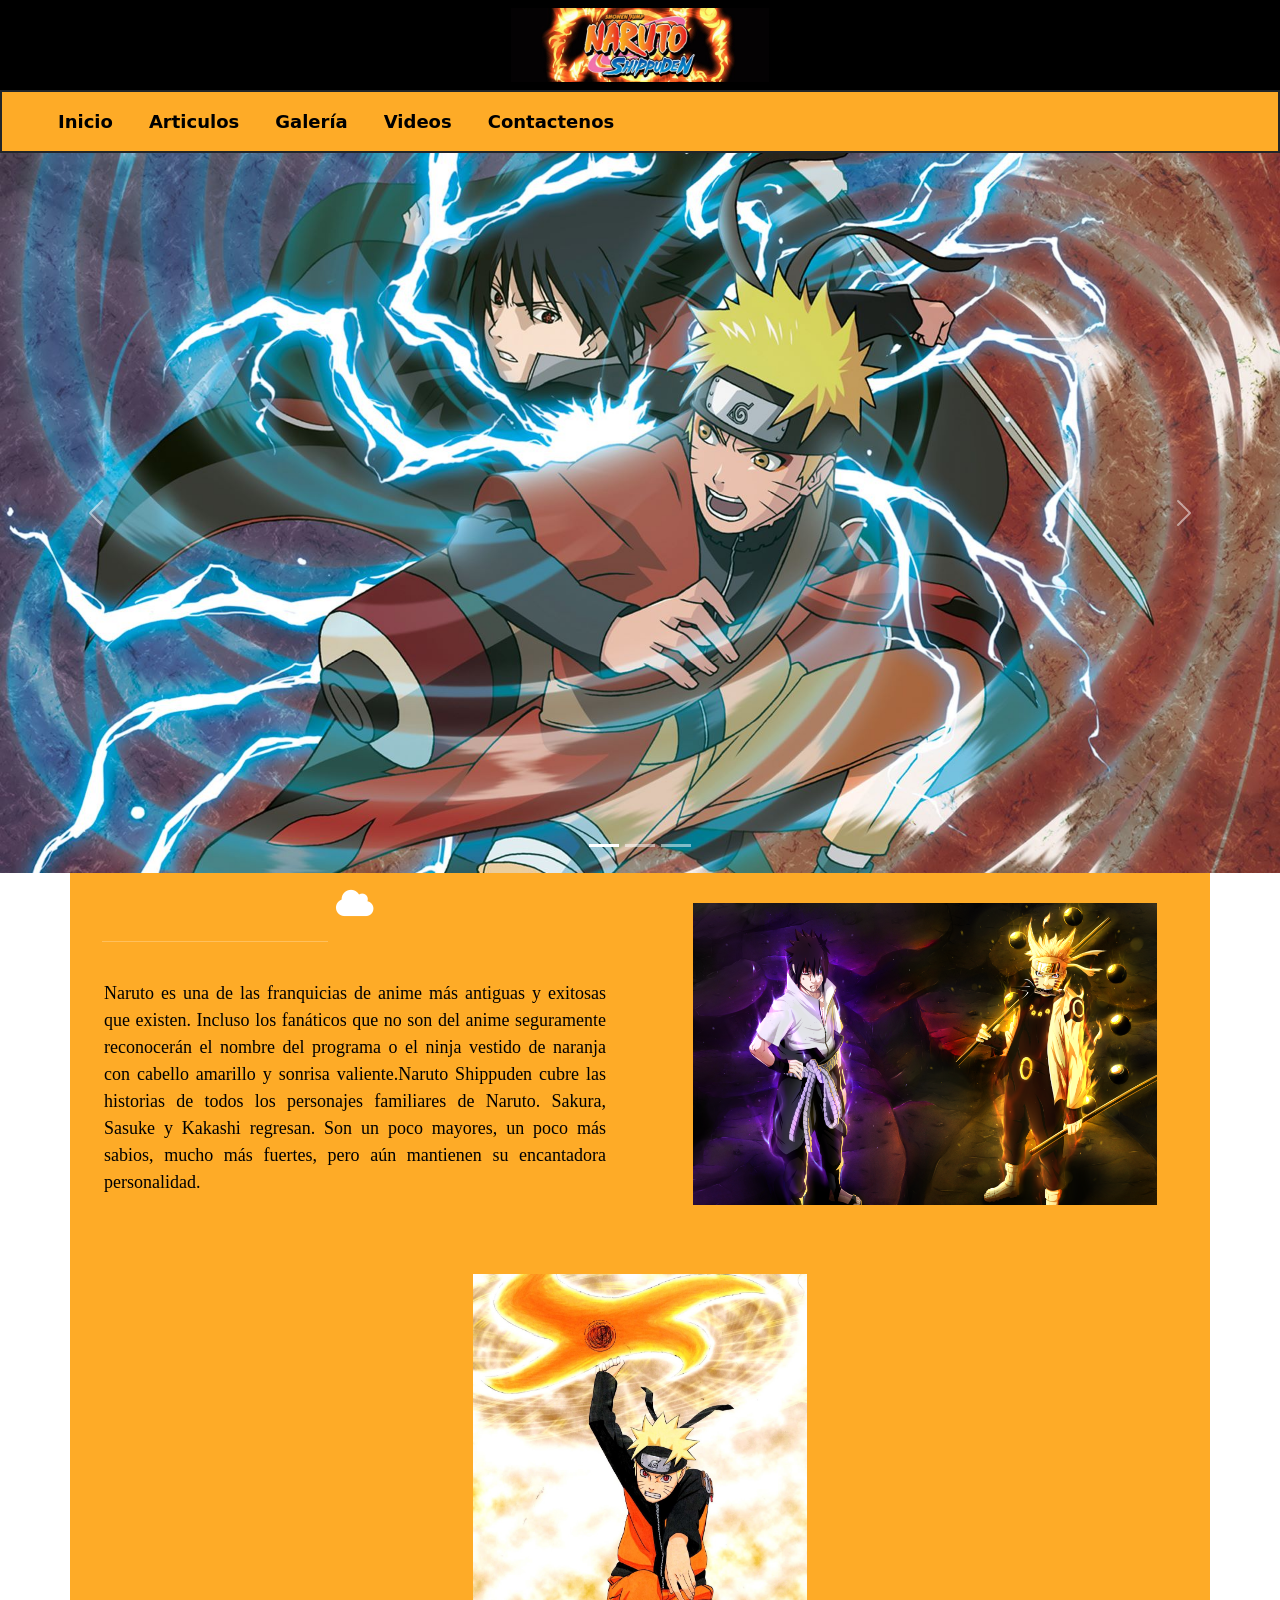
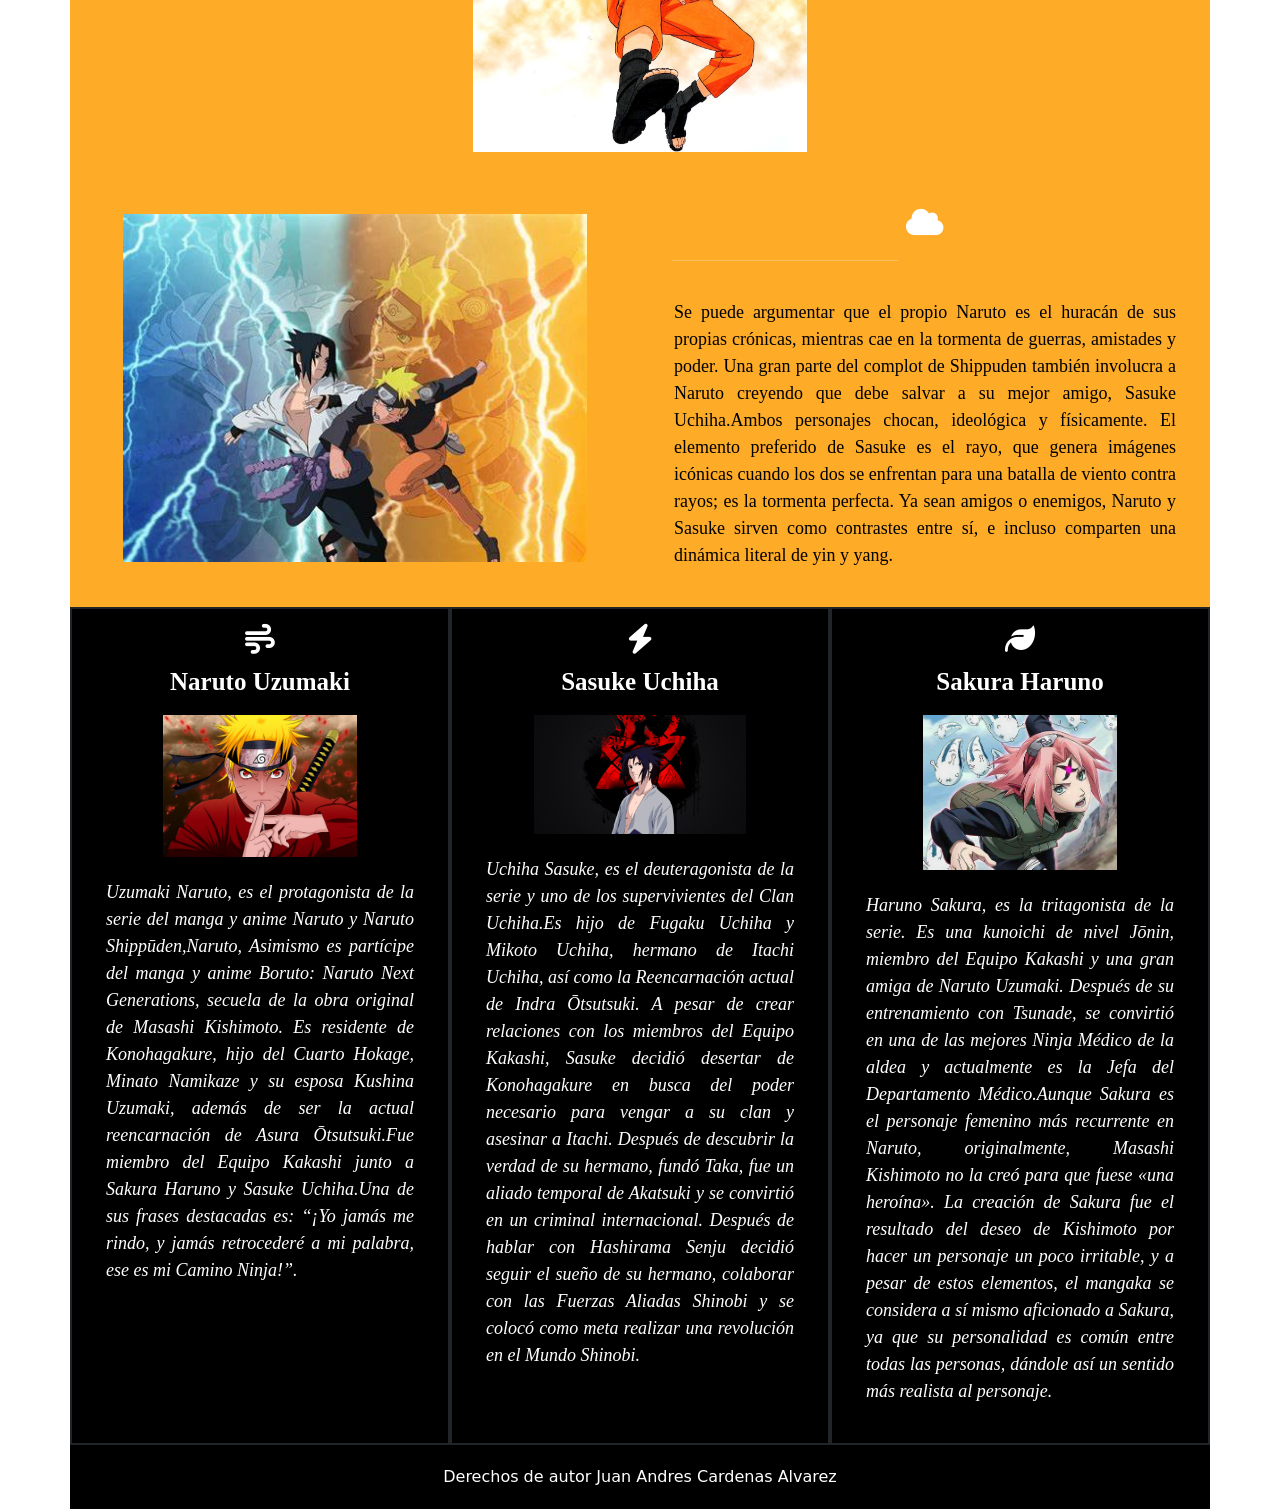
<file: index.html>
<!DOCTYPE html>
<html>
<head>
<meta charset="utf-8" />
<title>NARUTO</title>

   <!-- estilo sitio web-->
   <link href="css/estilo.css" type="text/css" rel="stylesheet">

   <!--  Enlace a bootstrap-->
   <link rel="stylesheet" href="css/bootstrap/bootstrap.min.css">
   
   <!--enlace iconos-->
   <link rel="stylesheet" href="fontawesome/css/all.css">

</head>
<body >
<center
   <!-- arma una fila -->
 <div class="row">
    <div  id="logo" class="logo col-lg-12">
    <img src="img/img32.jpg" width="20%">
    </div>   
 </div>
 <center>
 
    <!-- menu -->
     <nav class="navbar navbar-expand-lg "  style="background-color:#feab27;">
          <div class="container-fluid">
          <a class="navbar-brand" href="#"></a>
          <button class="navbar-toggler" type="button" data-bs-toggle="collapse" data-bs-target="#navbarNavAltMarkup"    aria-controls="navbarNavAltMarkup" aria-expanded="false" aria-label="Toggle navigation">
          <span class="navbar-toggler-icon"></span>
          </button>
          <div class="collapse navbar-collapse" id="navbarNavAltMarkup">
          <div class="navbar-nav">
          <a class="nav-link" aria-current="page" href="index.html">Inicio</a>
          <a class="nav-link" href="articulo.html">Articulos</a>
          <a class="nav-link" href="galeria.html">Galería</a>
          <a class="nav-link " href="videos.html">Videos</a>
           <a class="nav-link " href="contactenos.html">Contactenos</a>
          </div>
          </div>
          </div>
       </nav>
  
 
    <!-- banner-slider -->
 <header>
 <div id="carouselExampleIndicators" class="carousel slide" data-bs-ride="true">
  <div class="carousel-indicators">
    <button type="button" data-bs-target="#carouselExampleIndicators" data-bs-slide-to="0" class="active" aria-current="true" aria-label="Slide 1"></button>
    <button type="button" data-bs-target="#carouselExampleIndicators" data-bs-slide-to="1" aria-label="Slide 2"></button>
    <button type="button" data-bs-target="#carouselExampleIndicators" data-bs-slide-to="2" aria-label="Slide 3"></button>
  </div>
  <div class="carousel-inner">
    <div class="carousel-item active">
      <img src="img/img4.jpg" class="d-block w-100" width="100%">
    </div>
    <div class="carousel-item">
      <img src="img/img1.jpg" class="d-block w-100" width="100%">
    </div>
    <div class="carousel-item">
      <img src="img/img35.jpg" class="d-block w-100" width="100%">
    </div>
  </div>
  <button class="carousel-control-prev" type="button" data-bs-target="#carouselExampleIndicators" data-bs-slide="prev">
    <span class="carousel-control-prev-icon" aria-hidden="true"></span>
    <span class="visually-hidden">Anterior</span>
  </button>
  <button class="carousel-control-next" type="button" data-bs-target="#carouselExampleIndicators" data-bs-slide="next">
    <span class="carousel-control-next-icon" aria-hidden="true"></span>
    <span class="visually-hidden">Siguiente</span>
  </button>
</div>
 
 </header>
 
    <!-- contenedor -->
 <div class="container">
    <!-- aside- articulos -->
     <aside id="texto1" class="row">
           <article  class="col-lg-6">
            <span class="fas fa-cloud | " id="icono"></span>
           <hr>
           <p>Naruto es una de las franquicias de anime más antiguas y exitosas que existen. Incluso los fanáticos que no son del anime seguramente reconocerán el nombre del programa o el ninja vestido de naranja con cabello amarillo y sonrisa valiente.Naruto Shippuden cubre las historias de todos los personajes familiares de Naruto. Sakura, Sasuke y Kakashi regresan. Son un poco mayores, un poco más sabios, mucho más fuertes, pero aún mantienen su encantadora personalidad.</p>
           </article> 
            <article class="col-lg-6">
           <img src="img/img11.png" width="85%">
           </article>  
     </aside>
     
     <!-- section -->
     <section class="row">
    
     <article  class="col-lg-12">
     <img src="img/img9.jpg" width="30%">
     </article>
    
     </section>
     
      <!-- aside- articulos -->
     <aside id="texto" class="row">
     <article class="col-lg-6">
     <img src="img/img15.jpg" width="85%">
     </article>
     <article  class="col-lg-6">
      <span class="fas fa-cloud |" id="icono"></span>
     <hr>
     <p >Se puede argumentar que el propio Naruto es el huracán de sus propias crónicas, mientras cae en la tormenta de guerras, amistades y poder. Una gran parte del complot de Shippuden también involucra a Naruto creyendo que debe salvar a su mejor amigo, Sasuke Uchiha.Ambos personajes chocan, ideológica y físicamente. El elemento preferido de Sasuke es el rayo, que genera imágenes icónicas cuando los dos se enfrentan para una batalla de viento contra rayos; es la tormenta perfecta. Ya sean amigos o enemigos, Naruto y Sasuke sirven como contrastes entre sí, e incluso comparten una dinámica literal de yin y yang.
     </article>   
     </aside>
     
      <!-- aside- articulos -->
     <aside id="art2" class="row">
     <article class="col-lg-4">
     <span class="fas fa-wind " id="icono"></span>
     <h3>Naruto Uzumaki</h3>
     <img src="img/img3.jpg" width="55%">
     <p> Uzumaki Naruto, es el protagonista de la serie del manga y anime Naruto y Naruto Shippūden,Naruto, Asimismo es partícipe del manga y anime Boruto: Naruto Next Generations, secuela de la obra original de Masashi Kishimoto. Es residente de Konohagakure, hijo del Cuarto Hokage, Minato Namikaze y su esposa Kushina Uzumaki, además de ser la actual reencarnación de Asura Ōtsutsuki.Fue miembro del Equipo Kakashi junto a Sakura Haruno y Sasuke Uchiha.Una de sus frases destacadas es: “¡Yo jamás me rindo, y jamás retrocederé a mi palabra, ese es mi Camino Ninja!”.</p>
     
     </article>   
      <article class="col-lg-4">
        <span class="fas fa-bolt" id="icono"></span>
      <h3>Sasuke Uchiha</h3>
      <img src="img/img13.jpg" width="60%">
      <p>Uchiha Sasuke, es el deuteragonista de la serie y uno de los supervivientes del Clan Uchiha.Es hijo de Fugaku Uchiha y Mikoto Uchiha, hermano de Itachi Uchiha, así como la Reencarnación actual de Indra Ōtsutsuki. A pesar de crear relaciones con los miembros del Equipo Kakashi, Sasuke decidió desertar de Konohagakure en busca del poder necesario para vengar a su clan y asesinar a Itachi. Después de descubrir la verdad de su hermano, fundó Taka, fue un aliado temporal de Akatsuki y se convirtió en un criminal internacional. Después de hablar con Hashirama Senju decidió seguir el sueño de su hermano, colaborar con las Fuerzas Aliadas Shinobi y se colocó como meta realizar una revolución en el Mundo Shinobi.</p>
      </article>   
       <article class="col-lg-4">
       <span class="fas fa-leaf " id="icono"></span>
       <h3>Sakura Haruno</h3>
       <img src="img/img20.jpg" width="55%">
       <p>Haruno Sakura, es la tritagonista de la serie. Es una kunoichi de nivel Jōnin, miembro del Equipo Kakashi y una gran amiga de Naruto Uzumaki. Después de su entrenamiento con Tsunade, se convirtió en una de las mejores Ninja Médico de la aldea y actualmente es la Jefa del Departamento Médico.Aunque Sakura es el personaje femenino más recurrente en Naruto, originalmente, Masashi Kishimoto no la creó para que fuese «una heroína». La creación de Sakura fue el resultado del deseo de Kishimoto por hacer un personaje un poco irritable, y a pesar de estos elementos, el mangaka se considera a sí mismo aficionado a Sakura, ya que su personalidad es común entre todas las personas, dándole así un sentido más realista al personaje.</p>
       </article>   
     </aside>
      
      <footer>Derechos de autor  Juan Andres Cardenas Alvarez</footer>


  </div>
 

</body>
<!-- script de bootstrap -->
<script src="js/bootstrap/bootstrap.bundle.min.js"rel="stylesheet" integrity="sha384-rbsA2VBKQhggwzxH7pPCaAqO46MgnOM80zW1RWuH61DGLwZJEdK2Kadq2F9CUG65" crossorigin="anonymous"></script>

<script src="https://cdn.jsdelivr.net/npm/@popperjs/core@2.11.6/dist/umd/popper.min.js" integrity="sha384-oBqDVmMz9ATKxIep9tiCxS/Z9fNfEXiDAYTujMAeBAsjFuCZSmKbSSUnQlmh/jp3" crossorigin="anonymous"></script>

<script src="https://cdn.jsdelivr.net/npm/bootstrap@5.2.3/dist/js/bootstrap.min.js" integrity="sha384-cuYeSxntonz0PPNlHhBs68uyIAVpIIOZZ5JqeqvYYIcEL727kskC66kF92t6Xl2V" crossorigin="anonymous"></script>

</html>
</file>
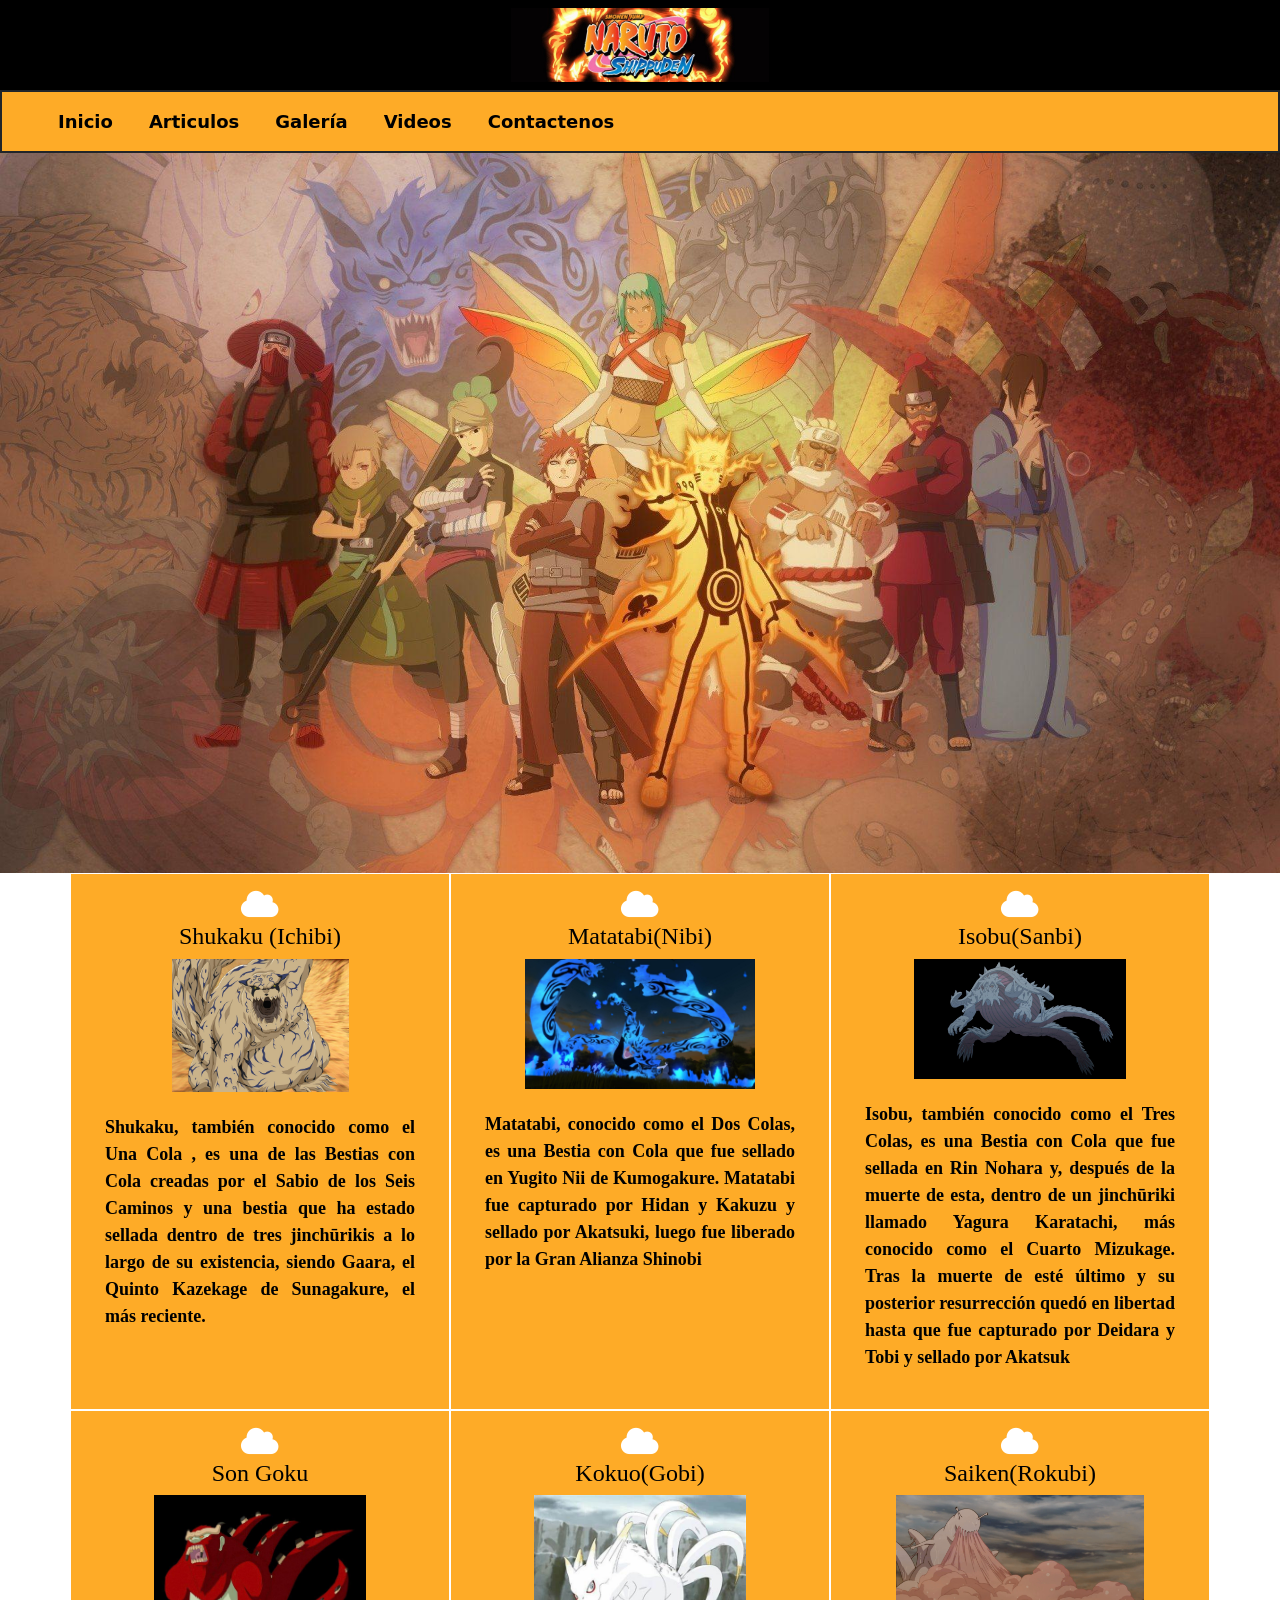
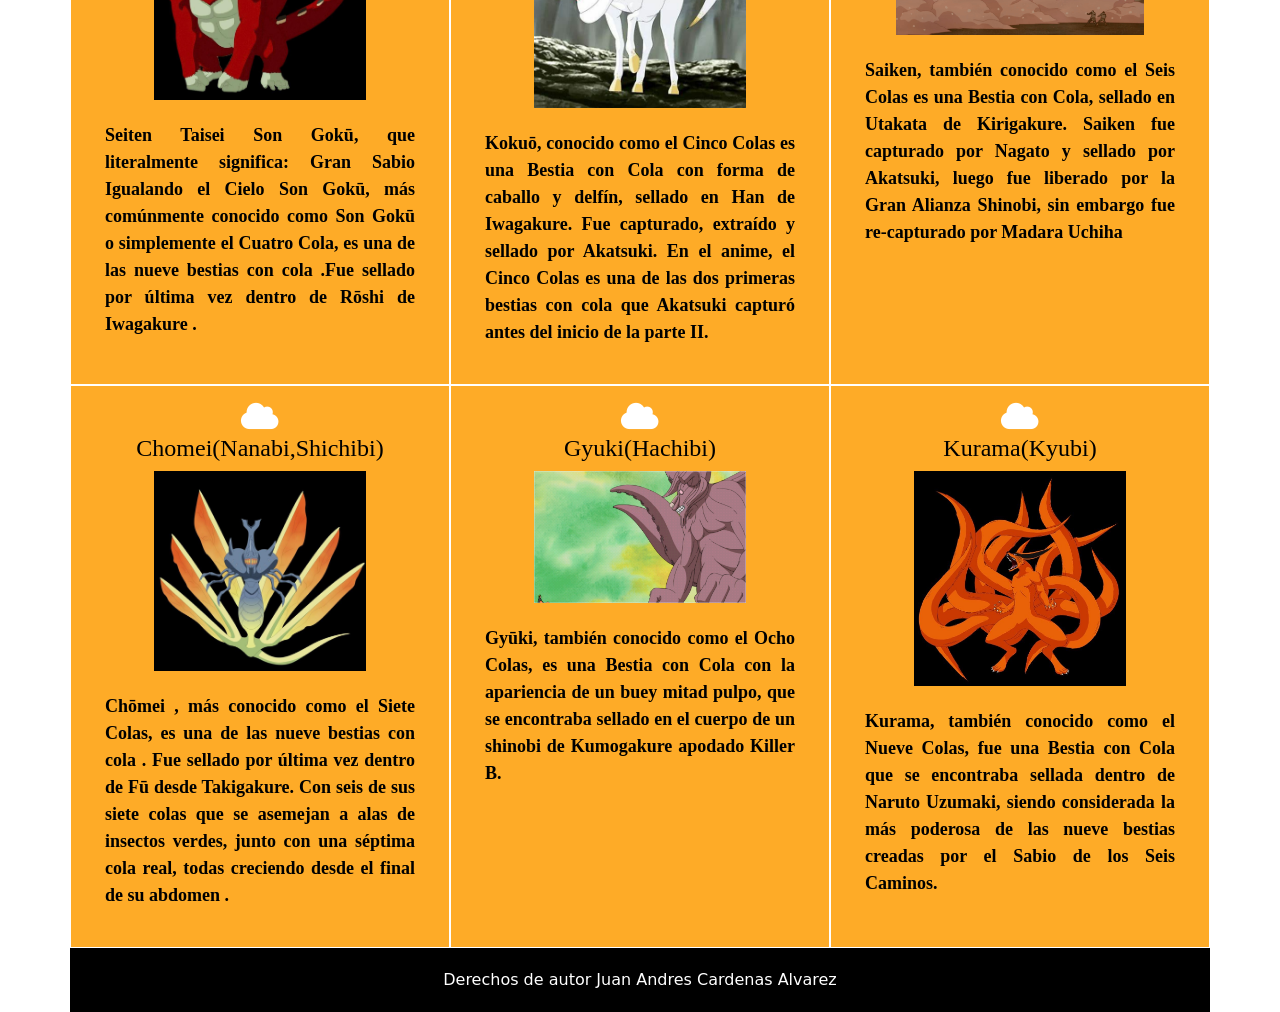
<file: articulo.html>
<!DOCTYPE html>
<html>
<head>
<meta charset="utf-8" />
<title>NARUTO</title>

   <!-- estilo sitio web-->
   <link href="css/estilo.css" type="text/css" rel="stylesheet">

   <!--  Enlace a bootstrap-->
   <link rel="stylesheet" href="css/bootstrap/bootstrap.min.css">
   
   <!--enlace iconos-->
   <link rel="stylesheet" href="fontawesome/css/all.css">

</head>
<body >
<center
   <!-- arma una fila -->
 <div class="row">
    <div  id="logo" class="logo col-lg-12">
    <img src="img/img32.jpg" width="20%">
    </div>   
 </div>
 <center>
 
    <!-- menu -->
     <nav class="navbar navbar-expand-lg "  style="background-color:#feab27;">
          <div class="container-fluid">
          <a class="navbar-brand" href="#"></a>
          <button class="navbar-toggler" type="button" data-bs-toggle="collapse" data-bs-target="#navbarNavAltMarkup"    aria-controls="navbarNavAltMarkup" aria-expanded="false" aria-label="Toggle navigation">
          <span class="navbar-toggler-icon"></span>
          </button>
          <div class="collapse navbar-collapse" id="navbarNavAltMarkup">
          <div class="navbar-nav">
          <a class="nav-link" aria-current="page" href="index.html">Inicio</a>
          <a class="nav-link" href="articulo.html">Articulos</a>
          <a class="nav-link" href="galeria.html">Galería</a>
          <a class="nav-link " href="videos.html">Videos</a>
           <a class="nav-link " href="contactenos.html">Contactenos</a>
          </div>
          </div>
          </div>
       </nav>
  
 <header>
 <img src="img/galeria/fondo.jpg" width="100%" alt="">
 </header>
 
 
    <!-- contenedor -->
 <div class="container">
  
   <aside id="articulos" class="row">
   <article class="col-lg-4">
      <span class="fas fa-cloud |" id="icono"></span>
   <h4>Shukaku (Ichibi)</h4>
   <img src="img/cola1.jpg"width="50%" alt=""> 
   <p>Shukaku, también conocido como el Una Cola , es una de las Bestias con Cola creadas por el Sabio de los Seis Caminos y una bestia que ha estado sellada dentro de tres jinchūrikis a lo largo de su existencia, siendo Gaara, el Quinto Kazekage de Sunagakure, el más reciente. </p>  
   </article>
   <article class="col-lg-4">
      <span class="fas fa-cloud |" id="icono"></span>
     <h4>Matatabi(Nibi)</h4>
   <img src="img/cola2.jpg"width="65%" alt="">  
   <p>Matatabi, conocido como el Dos Colas, es una Bestia con Cola que fue sellado en Yugito Nii de Kumogakure. Matatabi fue capturado por Hidan y Kakuzu y sellado por Akatsuki, luego fue liberado por la Gran Alianza Shinobi</p>    
   </article>
   <article class="col-lg-4">
      <span class="fas fa-cloud |" id="icono"></span>
     <h4>Isobu(Sanbi)</h4>
   <img src="img/cola3.jpg"width="60%" alt=""> 
   <p>Isobu, también conocido como el Tres Colas, es una Bestia con Cola que fue sellada en Rin Nohara y, después de la muerte de esta, dentro de un jinchūriki llamado Yagura Karatachi, más conocido como el Cuarto Mizukage. Tras la muerte de esté último y su posterior resurrección quedó en libertad hasta que fue capturado por Deidara y Tobi y sellado por Akatsuk</p>     
   </article>
  
   </aside>
    <aside id="articulos" class="row">
   <article class="col-lg-4">
      <span class="fas fa-cloud |" id="icono"></span>
     <h4>Son Goku</h4>
   <img src="img/cola4.jpg"width="60%" alt=""> 
   <p>Seiten Taisei Son Gokū, que literalmente significa: Gran Sabio Igualando el Cielo Son Gokū, más comúnmente conocido como Son Gokū  o simplemente el Cuatro Cola, es una de las nueve bestias con cola .Fue sellado por última vez dentro de Rōshi de Iwagakure .</p>     
   </article>
   <article class="col-lg-4">
      <span class="fas fa-cloud |" id="icono"></span>
     <h4>Kokuo(Gobi)</h4>
   <img src="img/cola5.jpg"width="60%" alt="">   
   <p>Kokuō, conocido como el Cinco Colas  es una Bestia con Cola con forma de caballo y delfín, sellado en Han de Iwagakure. Fue capturado, extraído y sellado por Akatsuki. En el anime, el Cinco Colas es una de las dos primeras bestias con cola que Akatsuki capturó antes del inicio de la parte II.</p> 
   </article>
   <article class="col-lg-4">
      <span class="fas fa-cloud |" id="icono"></span>
     <h4>Saiken(Rokubi)</h4>
   <img src="img/cola6.png"width="70%" alt="">
   <p>Saiken, también conocido como el Seis Colas  es una Bestia con Cola, sellado en Utakata de Kirigakure. Saiken fue capturado por Nagato y sellado por Akatsuki, luego fue liberado por la Gran Alianza Shinobi, sin embargo fue re-capturado por Madara Uchiha</p>      
   </article>
  
   </aside>
    <aside id="articulos" class="row">
   <article class="col-lg-4">
      <span class="fas fa-cloud |" id="icono"></span>
     <h4>Chomei(Nanabi,Shichibi)</h4>
   <img src="img/cola7.jpg"width="60%" alt="">    
   <p>Chōmei , más conocido como el Siete Colas, es una de las nueve bestias con cola . Fue sellado por última vez dentro de Fū desde Takigakure. Con seis de sus siete colas que se asemejan a alas de insectos verdes, junto con una séptima cola real, todas creciendo desde el final de su abdomen . </p>  
   </article>
   <article class="col-lg-4">
      <span class="fas fa-cloud |" id="icono"></span>
     <h4>Gyuki(Hachibi)</h4>
   <img src="img/cola8.png"width="60%" alt="">  
   <p>Gyūki, también conocido como el Ocho Colas, es una Bestia con Cola con la apariencia de un buey mitad pulpo, que se encontraba sellado en el cuerpo de un shinobi de Kumogakure apodado Killer B.</p> 
   </article>
   <article class="col-lg-4">
      <span class="fas fa-cloud |" id="icono"></span>
     <h4>Kurama(Kyubi)</h4>
   <img src="img/cola9.jpg"width="60%" alt=""> 
   <p> Kurama, también conocido como el Nueve Colas, fue una Bestia con Cola que se encontraba sellada dentro de Naruto Uzumaki, siendo considerada la más poderosa de las nueve bestias creadas por el Sabio de los Seis Caminos.</p>     
   </article>
  
   </aside>
      
      <footer>Derechos de autor  Juan Andres Cardenas Alvarez</footer>


  </div>
 

</body>
<!-- script de bootstrap -->
<script src="js/bootstrap/bootstrap.bundle.min.js"rel="stylesheet" integrity="sha384-rbsA2VBKQhggwzxH7pPCaAqO46MgnOM80zW1RWuH61DGLwZJEdK2Kadq2F9CUG65" crossorigin="anonymous"></script>

<script src="https://cdn.jsdelivr.net/npm/@popperjs/core@2.11.6/dist/umd/popper.min.js" integrity="sha384-oBqDVmMz9ATKxIep9tiCxS/Z9fNfEXiDAYTujMAeBAsjFuCZSmKbSSUnQlmh/jp3" crossorigin="anonymous"></script>

<script src="https://cdn.jsdelivr.net/npm/bootstrap@5.2.3/dist/js/bootstrap.min.js" integrity="sha384-cuYeSxntonz0PPNlHhBs68uyIAVpIIOZZ5JqeqvYYIcEL727kskC66kF92t6Xl2V" crossorigin="anonymous"></script>

</html>
</file>
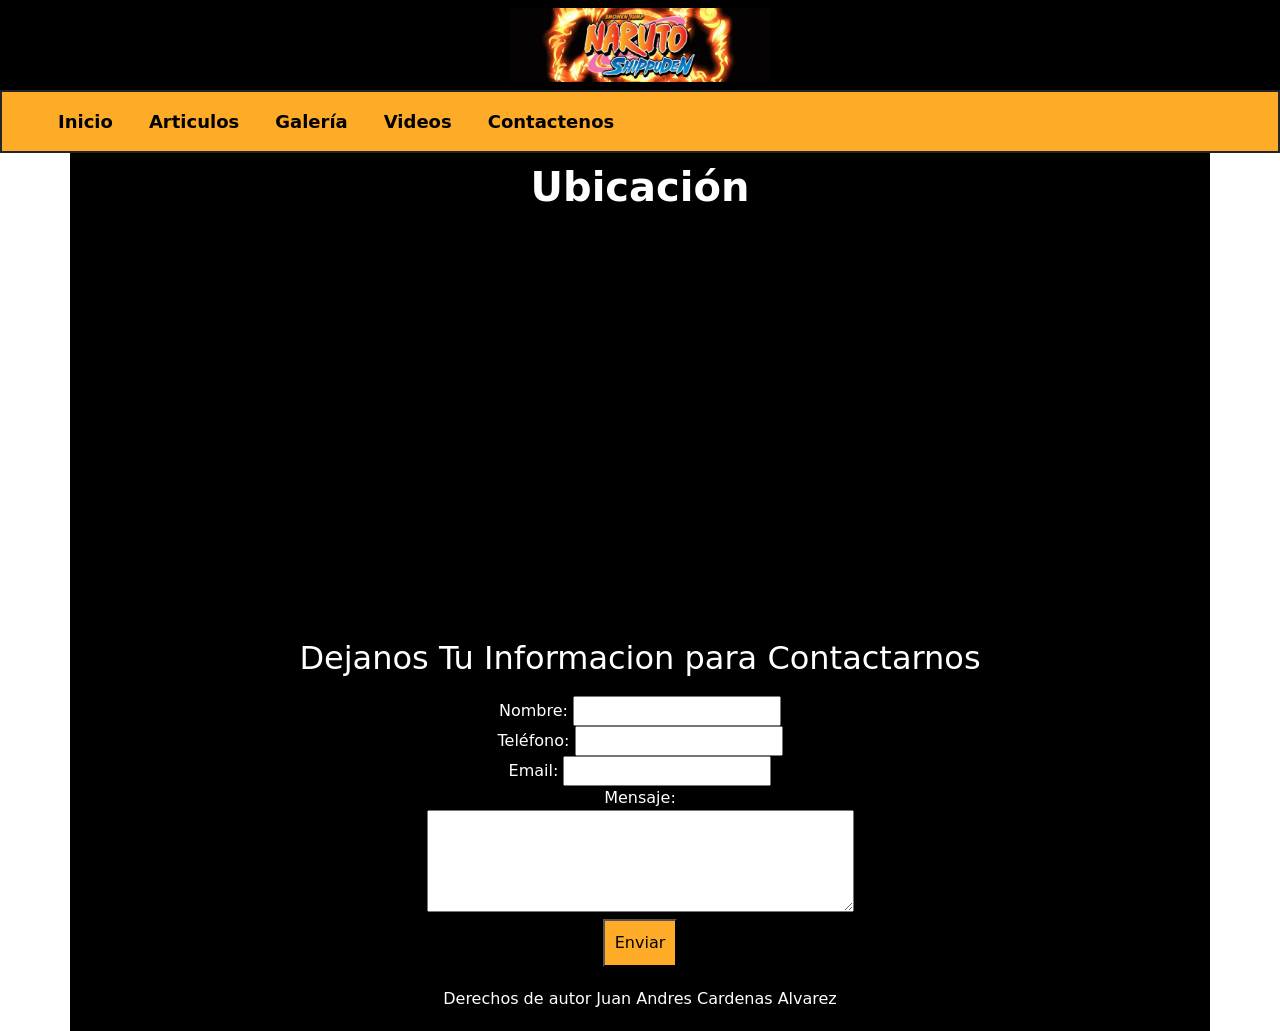
<file: contactenos.html>
<!DOCTYPE html>
<html>
<head>
<meta charset="utf-8" />
<title>NARUTO</title>

   <!-- estilo sitio web-->
   <link href="css/estilo.css" type="text/css" rel="stylesheet">

   <!--  Enlace a bootstrap-->
   <link rel="stylesheet" href="css/bootstrap/bootstrap.min.css">
   
   <!--enlace iconos-->
   <link rel="stylesheet" href="fontawesome/css/all.css">
   
   
 


</head>
<body >
<center
   <!-- arma una fila -->
 <div class="row">
    <div  id="logo" class="logo col-lg-12">
    <img src="img/img32.jpg" width="20%">
    </div>   
 </div>
 <center>
 
    <!-- menu -->
     <nav class="navbar navbar-expand-lg "  style="background-color:#feab27;">
          <div class="container-fluid">
          <a class="navbar-brand" href="#"></a>
          <button class="navbar-toggler" type="button" data-bs-toggle="collapse" data-bs-target="#navbarNavAltMarkup"    aria-controls="navbarNavAltMarkup" aria-expanded="false" aria-label="Toggle navigation">
          <span class="navbar-toggler-icon"></span>
          </button>
          <div class="collapse navbar-collapse" id="navbarNavAltMarkup">
          <div class="navbar-nav">
          <a class="nav-link" aria-current="page" href="index.html">Inicio</a>
          <a class="nav-link" href="articulo.html">Articulos</a>
          <a class="nav-link" href="galeria.html">Galería</a>
          <a class="nav-link " href="videos.html">Videos</a>
           <a class="nav-link " href="contactenos.html">Contactenos</a>
          </div>
          </div>
          </div>
       </nav>
  
 
 
 
    <!-- contenedor -->
 <div  id"contactos" class="container">
 

 
     <div id="titulo1">
  <h1>Ubicación</h1>
   </div>
  <!-- Mapa -->

 
  <!-- Muestra el mapa en un elemento div con un id "map" -->
  <div id="map" style="height: 400px;">
   <!-- Mapa -->
 <iframe src="https://www.google.com/maps/embed?pb=!1m18!1m12!1m3!1d3975.733709444485!2d-75.69786022610722!3d4.81572124065197!2m3!1f0!2f0!3f0!3m2!1i1024!2i768!4f13.1!3m3!1m2!1s0x8e38874920f4044f%3A0x6127a42591f37213!2sCorporaci%C3%B3n%20Universitaria%20Remington!5e0!3m2!1ses-419!2sco!4v1681422902134!5m2!1ses-419!2sco" width="80%" height="400" style="border:0;" allowfullscreen="" loading="lazy" referrerpolicy="no-referrer-when-downgrade"></iframe>

  </div>
  <div id="titulo2">
   <h2>Dejanos Tu Informacion para Contactarnos</h2> 
   </div>
  <!-- formulario-->
  <form action="enviar_formulario.php" method="post">
    <label for="nombre">Nombre:</label>
    <input type="text" id="nombre" name="nombre" required><br>
    <label for="telefono">Teléfono:</label>
    <input type="tel" id="telefono" name="telefono" required><br>
    <label for="email">Email:</label>
    <input type="email" id="email" name="email" required><br>
    <label for="mensaje">Mensaje:</label><br>
    <textarea id="mensaje" name="mensaje" rows="4" cols="50" required></textarea><br>
    <input id="boton" type="submit" value="Enviar">
  </form>

  
      <footer>Derechos de autor  Juan Andres Cardenas Alvarez</footer>


  </div>
 

</body>
<!-- script de bootstrap -->
<script src="js/bootstrap/bootstrap.bundle.min.js"rel="stylesheet" integrity="sha384-rbsA2VBKQhggwzxH7pPCaAqO46MgnOM80zW1RWuH61DGLwZJEdK2Kadq2F9CUG65" crossorigin="anonymous"></script>

<script src="https://cdn.jsdelivr.net/npm/@popperjs/core@2.11.6/dist/umd/popper.min.js" integrity="sha384-oBqDVmMz9ATKxIep9tiCxS/Z9fNfEXiDAYTujMAeBAsjFuCZSmKbSSUnQlmh/jp3" crossorigin="anonymous"></script>

<script src="https://cdn.jsdelivr.net/npm/bootstrap@5.2.3/dist/js/bootstrap.min.js" integrity="sha384-cuYeSxntonz0PPNlHhBs68uyIAVpIIOZZ5JqeqvYYIcEL727kskC66kF92t6Xl2V" crossorigin="anonymous"></script>

</html>
</file>
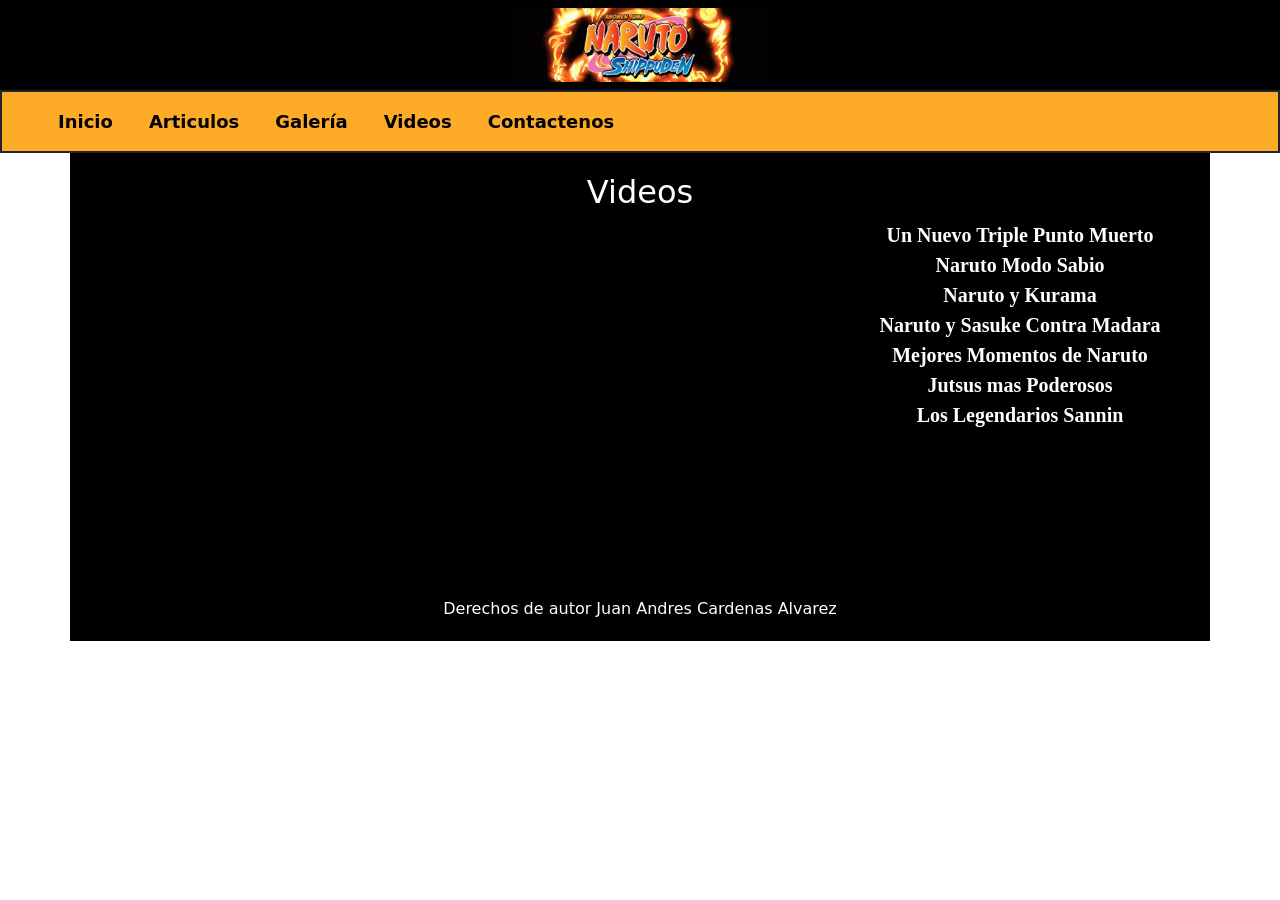
<file: videos.html>
<!DOCTYPE html>
<html>
<head>
<meta charset="utf-8" />
<title>NARUTO</title>

   <!-- estilo sitio web-->
   <link href="css/estilo.css" type="text/css" rel="stylesheet">

   <!--  Enlace a bootstrap-->
   <link rel="stylesheet" href="css/bootstrap/bootstrap.min.css">
   
   <!--enlace iconos-->
   <link rel="stylesheet" href="fontawesome/css/all.css">

</head>
<body >
<center
   <!-- arma una fila -->
 <div class="row">
    <div  id="logo" class="logo col-lg-12">
    <img src="img/img32.jpg" width="20%">
    </div>   
 </div>
 <center>
 
    <!-- menu -->
     <nav class="navbar navbar-expand-lg "  style="background-color:#feab27;">
          <div class="container-fluid">
          <a class="navbar-brand" href="#"></a>
          <button class="navbar-toggler" type="button" data-bs-toggle="collapse" data-bs-target="#navbarNavAltMarkup"    aria-controls="navbarNavAltMarkup" aria-expanded="false" aria-label="Toggle navigation">
          <span class="navbar-toggler-icon"></span>
          </button>
          <div class="collapse navbar-collapse" id="navbarNavAltMarkup">
          <div class="navbar-nav">
          <a class="nav-link" aria-current="page" href="index.html">Inicio</a>
          <a class="nav-link" href="articulo.html">Articulos</a>
          <a class="nav-link" href="galeria.html">Galería</a>
          <a class="nav-link " href="videos.html">Videos</a>
           <a class="nav-link " href="contactenos.html">Contactenos</a>
          </div>
          </div>
          </div>
       </nav>
  <div class="container">
    <section id="videos">
       <article>
         <div class="row">
           <h2 class="tex-center">Videos</h2>    
           <div class="col-lg-8">
          <!-- video1 -->
          <iframe width="100%" height="350" src="https://www.youtube.com/embed/MaaTmC8OTmo" title="YouTube video player" frameborder="0" allow="accelerometer; autoplay; clipboard-write; encrypted-media; gyroscope; picture-in-picture; web-share" allowfullscreen id="video1"></iframe>
          
          <!-- video 2 -->
          <iframe width="100%" height="350" src="https://www.youtube.com/embed/VvkHL4FrnbE" title="YouTube video player" frameborder="0" allow="accelerometer; autoplay; clipboard-write; encrypted-media; gyroscope; picture-in-picture; web-share" allowfullscreen id="video2" style="display: none;"></iframe>
          
          <!--  video 3 -->
         <iframe width="100%" height="350" src="https://www.youtube.com/embed/jc69DCeYjxo" title="YouTube video player" frameborder="0" allow="accelerometer; autoplay; clipboard-write; encrypted-media; gyroscope; picture-in-picture; web-share" allowfullscreen id="video3" style="display: none;"></iframe>
         
         <!-- video 4 -->
         <iframe width="100%" height="350" src="https://www.youtube.com/embed/YihuXqmircU" title="YouTube video player" frameborder="0" allow="accelerometer; autoplay; clipboard-write; encrypted-media; gyroscope; picture-in-picture; web-share" allowfullscreen id="video4" style="display: none;"></iframe>
         
         <!-- video 5 -->
         <iframe width="100%" height="350" src="https://www.youtube.com/embed/6nRdy_X5wxc" title="YouTube video player" frameborder="0" allow="accelerometer; autoplay; clipboard-write; encrypted-media; gyroscope; picture-in-picture; web-share" allowfullscreen id="video5" style="display: none;"></iframe>
         <!-- video 6 -->
         <iframe width="100%" height="350" src="https://www.youtube.com/embed/4DUMLcsva84" title="YouTube video player" frameborder="0" allow="accelerometer; autoplay; clipboard-write; encrypted-media; gyroscope; picture-in-picture; web-share" allowfullscreen id="video6" style="display: none;"></iframe>
         <!-- video 7 -->
         <iframe width="100%" height="350" src="https://www.youtube.com/embed/HkszDiB_IPo" title="YouTube video player" frameborder="0" allow="accelerometer; autoplay; clipboard-write; encrypted-media; gyroscope; picture-in-picture; web-share" allowfullscreen id="video7" style="display: none;"></iframe>
           </div>
           <div class="col-lg-4">
           <div id="enlacesv"  onclick="mostrarvideo('video1')">Un Nuevo Triple Punto Muerto</div>
            <div id="enlacesv"  onclick="mostrarvideo('video2')">Naruto Modo Sabio</div>
             <div id="enlacesv"  onclick="mostrarvideo('video3')">Naruto y Kurama</div>
              <div id="enlacesv" onclick="mostrarvideo('video4')">Naruto y Sasuke Contra Madara</div>
               <div id="enlacesv" onclick="mostrarvideo('video5')">Mejores Momentos de Naruto</div>
                <div id="enlacesv" onclick="mostrarvideo('video6')">Jutsus mas Poderosos</div>
                 <div id="enlacesv" onclick="mostrarvideo('video7')">Los Legendarios Sannin</div>
           </div>
          </div>
        </article>
         

    </section>
    <footer id="videos1">Derechos de autor  Juan Andres Cardenas Alvarez</footer>
     
 </div>
  
<script>
function mostrarvideo(dato) {
	switch(dato) {
	case 'video1':
		document.getElementById('video1').style.display="block";
		document.getElementById('video2').style.display="none";
		document.getElementById('video3').style.display="none";
		document.getElementById('video4').style.display="none";
		document.getElementById('video5').style.display="none";
		document.getElementById('video6').style.display="none";
		document.getElementById('video7').style.display="none";
		break;
			case "video2":
		document.getElementById('video2').style.display="block";
		document.getElementById('video1').style.display="none";
		document.getElementById('video3').style.display="none";
		document.getElementById('video4').style.display="none";
		document.getElementById('video5').style.display="none";
		document.getElementById('video6').style.display="none";
		document.getElementById('video7').style.display="none";
		break;
			case "video3":
		document.getElementById('video3').style.display="block";
		document.getElementById('video1').style.display="none";
		document.getElementById('video2').style.display="none";
		document.getElementById('video4').style.display="none";
		document.getElementById('video5').style.display="none";
		document.getElementById('video6').style.display="none";
		document.getElementById('video7').style.display="none";
		break;
			case "video4":
		document.getElementById('video4').style.display="block";
		document.getElementById('video1').style.display="none";
		document.getElementById('video3').style.display="none";
		document.getElementById('video2').style.display="none";
		document.getElementById('video5').style.display="none";
		document.getElementById('video6').style.display="none";
		document.getElementById('video7').style.display="none";
		break;
			case "video5":
		document.getElementById('video5').style.display="block";
		document.getElementById('video1').style.display="none";
		document.getElementById('video3').style.display="none";
		document.getElementById('video4').style.display="none";
		document.getElementById('video2').style.display="none";
		document.getElementById('video6').style.display="none";
		document.getElementById('video7').style.display="none";
		break;
			case "video6":
		document.getElementById('video6').style.display="block";
		document.getElementById('video1').style.display="none";
		document.getElementById('video3').style.display="none";
		document.getElementById('video4').style.display="none";
		document.getElementById('video2').style.display="none";
		document.getElementById('video5').style.display="none";
		document.getElementById('video7').style.display="none";
		break;
			case "video7":
		document.getElementById('video7').style.display="block";
		document.getElementById('video1').style.display="none";
		document.getElementById('video3').style.display="none";
		document.getElementById('video4').style.display="none";
		document.getElementById('video2').style.display="none";
		document.getElementById('video5').style.display="none";
		document.getElementById('video6').style.display="none";
		break;
}
   }
</script>
  
 

</body>
<!-- script de bootstrap -->
<script src="js/bootstrap/bootstrap.bundle.min.js"rel="stylesheet" integrity="sha384-rbsA2VBKQhggwzxH7pPCaAqO46MgnOM80zW1RWuH61DGLwZJEdK2Kadq2F9CUG65" crossorigin="anonymous"></script>

<script src="https://cdn.jsdelivr.net/npm/@popperjs/core@2.11.6/dist/umd/popper.min.js" integrity="sha384-oBqDVmMz9ATKxIep9tiCxS/Z9fNfEXiDAYTujMAeBAsjFuCZSmKbSSUnQlmh/jp3" crossorigin="anonymous"></script>

<script src="https://cdn.jsdelivr.net/npm/bootstrap@5.2.3/dist/js/bootstrap.min.js" integrity="sha384-cuYeSxntonz0PPNlHhBs68uyIAVpIIOZZ5JqeqvYYIcEL727kskC66kF92t6Xl2V" crossorigin="anonymous"></script>

</html>
</file>
<file: css/estilo.css>
body{
font-family: arial;
font-size: 14px;
}

#logo{
background-color: black;
padding: 8px;
}

nav{
font-weight: bold;
font-size: 18px;
border-color: blue;
border:2px;
border-style: solid;
}

nav .nav-link{
margin-left: 20px;
padding-left: 15px;
color:black;
}

nav .nav-link:hover{
color: white;
}

.container{
background-color: black;
}

aside > article> hr{
color: white;
margin-right: 300px;
margin-left: 20px;
margin-top: 20px;

}

aside > article >p{
text-align: left;
padding: 22px;
font-size: 18px;
color: black;
font-family: times new roman;
text-align: justify;
}

aside> article {
background-color: #feab27;
}

#texto1 article > img{
padding-top: 30px;
}

section> article{
background-color: #feab27;
}

section> article >img{
padding-top: 40px;
padding-bottom: 40px
}

#texto article >p {
text-align: right;
padding: 22px;
font-size: 18px;
color: black;
text-align: justify;
}

#texto article>img{
padding-top: 22px;
}

#art2 article>h3{
font-family: times new roman;
color: white;;
font-size: 25px;
font-weight: bold;
padding: 10px;
}

#art2 article>p{
color: white;;
font-size: 18px;
font-style: italic;
}

#art2 article{

border:2px;
border-style: solid;
background-color: black;
}

aside >article #icono{
font-size: 30px;
color: white;
margin-top: 15px;

}

footer{
background-color: black;
color: white;;
text-align: center;
padding: 20px;

}


#galeria > article{
background-color: black;;
padding-top: 20px;
color: white;
font-weight: bold;
}

#galeria article >h2{
color: black;
font-size: 20px;
font-family: times new roman;
font-weight: bold;



}
#imagen{
width: 260px;
margin-right: 10px;
float: left;
border-radius: 10px;
border-width: 2px;
border-style: solid;
border-color: white;;
margin: 3px;
margin-left: 5px;
}


#imagen img{
border-radius: 10px;
width: 100%;
}

#imagen img:hover{
filter: grayscale(1);
 transition-property: filter;
 transition-duration: 1s; 
}

#enlacesv{
text-align: center;
font-weight: bold;
border-radius: 5px;
cursor: pointer;
font-family: times new roman;
font-size: 20px;
}

#enlacesv:hover{
background-color: #feab27;
}

#videos > article{
background-color: black;;
padding-top: 20px;
color: white;
font-weight: bold;
}

#articulos > article{
border:1px;
border-color: white;
border-style: solid;
background-color: #feab27;
color: black;
font-family: times new roman;
font-style: 20px;
font-weight: bold;
}





#contactos .container{
background-color: black;
color: white;
}

.container > #titulo1  h1{
color:white; 
font-weight: bold;
padding: 10px;
}

#map > iframe{
border-radius: 10px;
border-width: 2px;
border-color: gray;
border-style: solid;
}

.container > form >label{
color: white;
}

.container >#titulo2 h2{
color: white;
padding: 10px;
}

.container> form #boton{
background-color: #feab27;
padding: 10px;
}
</file>
